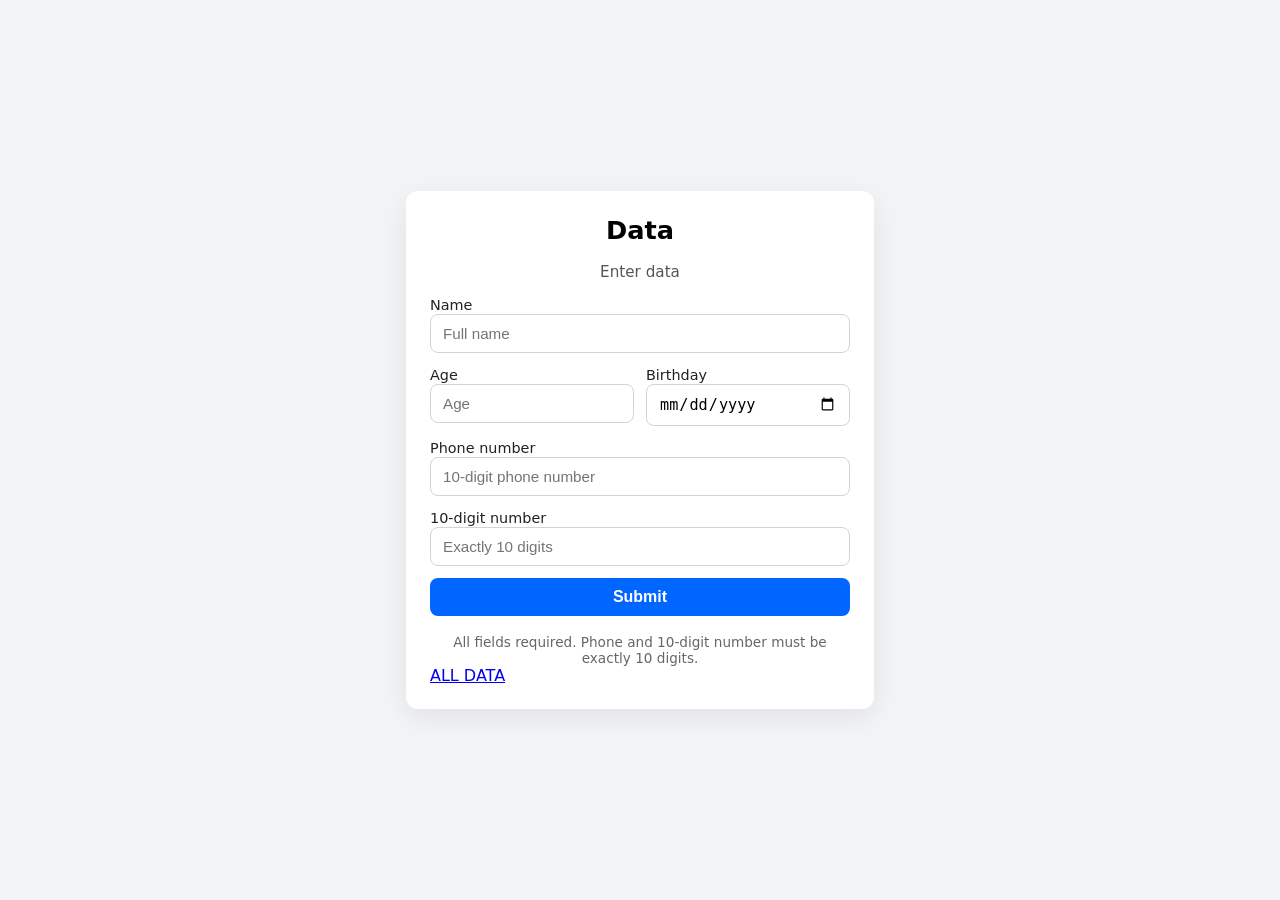
<file: index.html>
<!DOCTYPE html>
<html lang="en">
<head>
  <meta charset="UTF-8">
  <meta name="viewport" content="width=device-width, initial-scale=1.0">
  <title>Data | Home</title>
  <link rel="stylesheet" href="style.css">

</head>
<body>
  <body>
    <div class="container">
      <div class="card" role="region" aria-label="Enter Data">
        <h1>Data</h1>
        <span class="subtitle">Enter data</span>
  
        <form id="form" action="javascript:void(0)">

          <div>
            <label for="name">Name</label>
            <input id="name" name="name" type="text" placeholder="Full name" required />
          </div>
  
          <div class="row">
            <div>
              <label for="age">Age</label>
              <input id="age" name="age" type="number" min="0" max="150" placeholder="Age" required />
            </div>
  
            <div>
              <label for="birthday">Birthday</label>
              <input id="birthday" name="birthday" type="date" required />
            </div>
          </div>
  
          <div>
            <label for="phone">Phone number</label>
            <!-- enforces exactly 10 digits -->
            <input
              id="phone"
              name="phone"
              type="tel"
              inputmode="numeric"
              pattern="[0-9]{10}"
              maxlength="10"
              placeholder="10-digit phone number"
              title="Enter a 10-digit phone number (digits only)"
              required
            />
          </div>
  
          <div>
            <label for="tenDigit">10-digit number</label>
            <!-- separate field that also requires exactly 10 digits -->
            <input
              id="tenDigit"
              name="tenDigit"
              type="text"
              inputmode="numeric"
              pattern="[0-9]{10}"
              maxlength="10"
              placeholder="Exactly 10 digits"
              title="Enter exactly 10 digits"
              required
            />
          </div>
  
          <button type="submit">Submit</button>
          <div class="small-note">All fields required. Phone and 10-digit number must be exactly 10 digits.</div>
        </form>
        <a href="DataShow.html">ALL DATA</a>
      </div>
    </div>
    <script src="./script.js"></script>
</body>
</html>
</file>
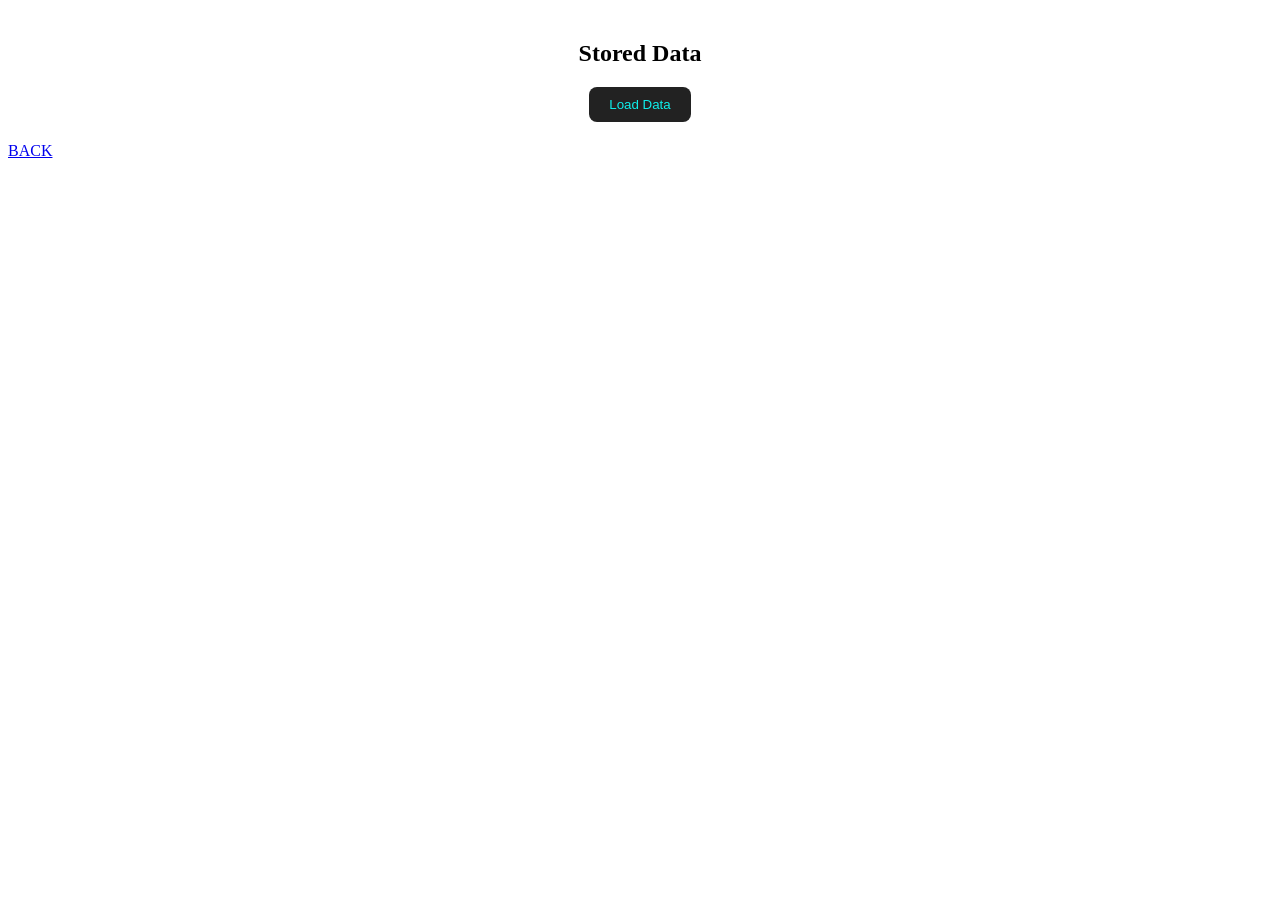
<file: DataShow.html>
<!DOCTYPE html>
<html lang="en">
<head>
    <meta charset="UTF-8">
    <meta name="viewport" content="width=device-width, initial-scale=1.0">
    <title>Document</title>
</head>
<body>
    <h2 style="text-align:center; margin-top:40px;">Stored Data</h2>

<button id="loadDataBtn" style="
  display:block;
  margin: 10px auto;
  padding:10px 20px;
  background:#222;
  color:rgb(14, 239, 235);
  border:none;
  border-radius:8px;
  cursor:pointer;
">
  Load Data
</button>

<div id="dataContainer" style="margin-top:20px;color: #000;">
  <!-- Table appears here -->
</div>

<a href="index.html">BACK</a>
<script src="script.js"></script>
</body>
</html>
</file>
<file: style.css>
html,body{
    height:100%;
    margin:0;
    font-family: system-ui, -apple-system, "Segoe UI", Roboto, "Helvetica Neue", Arial;
    background:#f3f4f6;
  }
  .container{
    display:flex;
    align-items:center;
    justify-content:center;
    min-height:100vh;
    padding:20px;
    box-sizing:border-box;
  }
  .card{
    background:white;
    width:100%;
    max-width:420px;
    padding:24px;
    border-radius:12px;
    box-shadow:0 8px 30px rgba(2,6,23,0.08);
  }
  h1{
    margin:0 0 18px 0;
    font-size:1.6rem;
    text-align:center;
  }
  .subtitle{
    display:block;
    text-align:center;
    margin-bottom:14px;
    color:#555;
    font-size:0.95rem;
  }
  form{display:grid;gap:12px;}
  label{font-size:0.9rem;color:#222;}
  input[type="text"],
  input[type="number"],
  input[type="date"],
  input[type="tel"]{
    width:100%;
    padding:10px 12px;
    border:1px solid #d1d5db;
    border-radius:8px;
    font-size:0.95rem;
    box-sizing:border-box;
  }
  .row{display:grid;grid-template-columns:1fr 1fr;gap:12px;}
  button{
    width:100%;
    padding:10px 14px;
    border:0;
    background:#0066ff;
    color:white;
    font-weight:600;
    border-radius:8px;
    cursor:pointer;
    font-size:1rem;
  }
  button:active{transform:translateY(1px);}
  .small-note{font-size:0.85rem;color:#666;margin-top:6px;text-align:center;}
</file>
